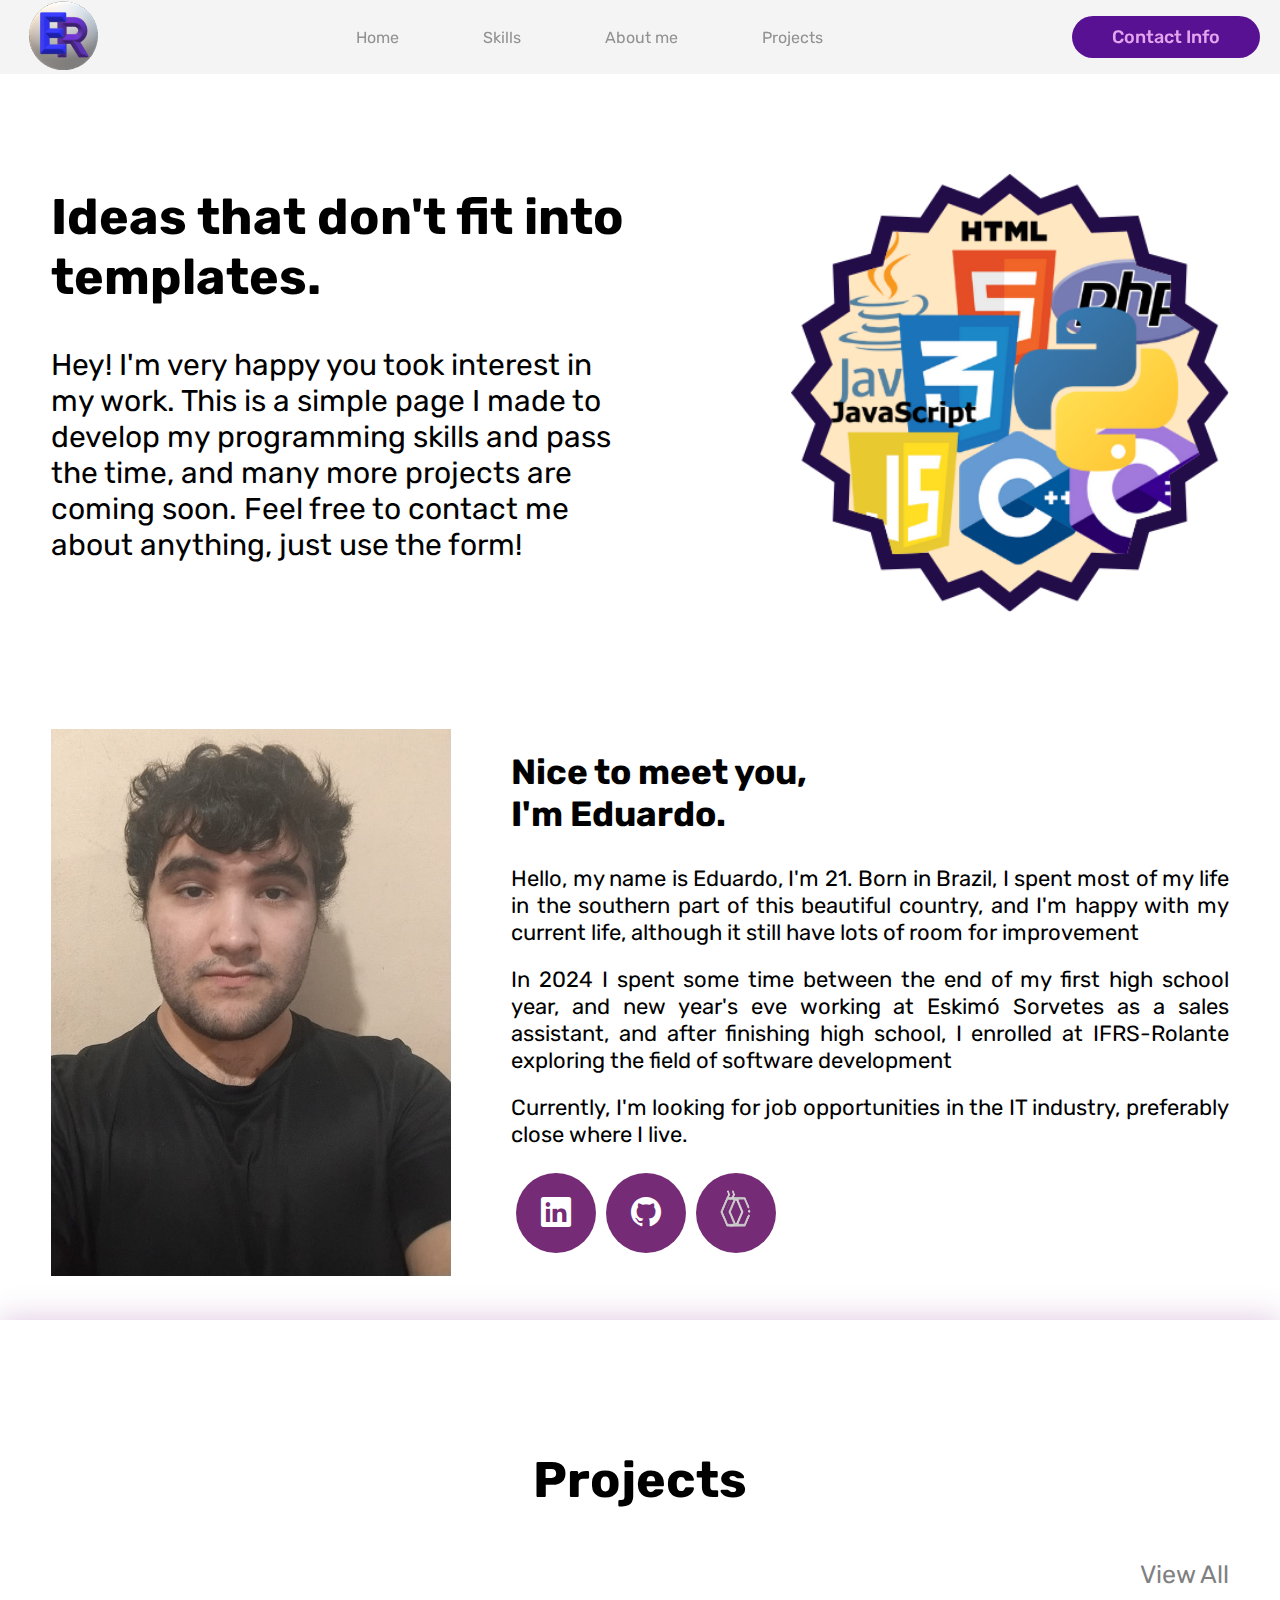
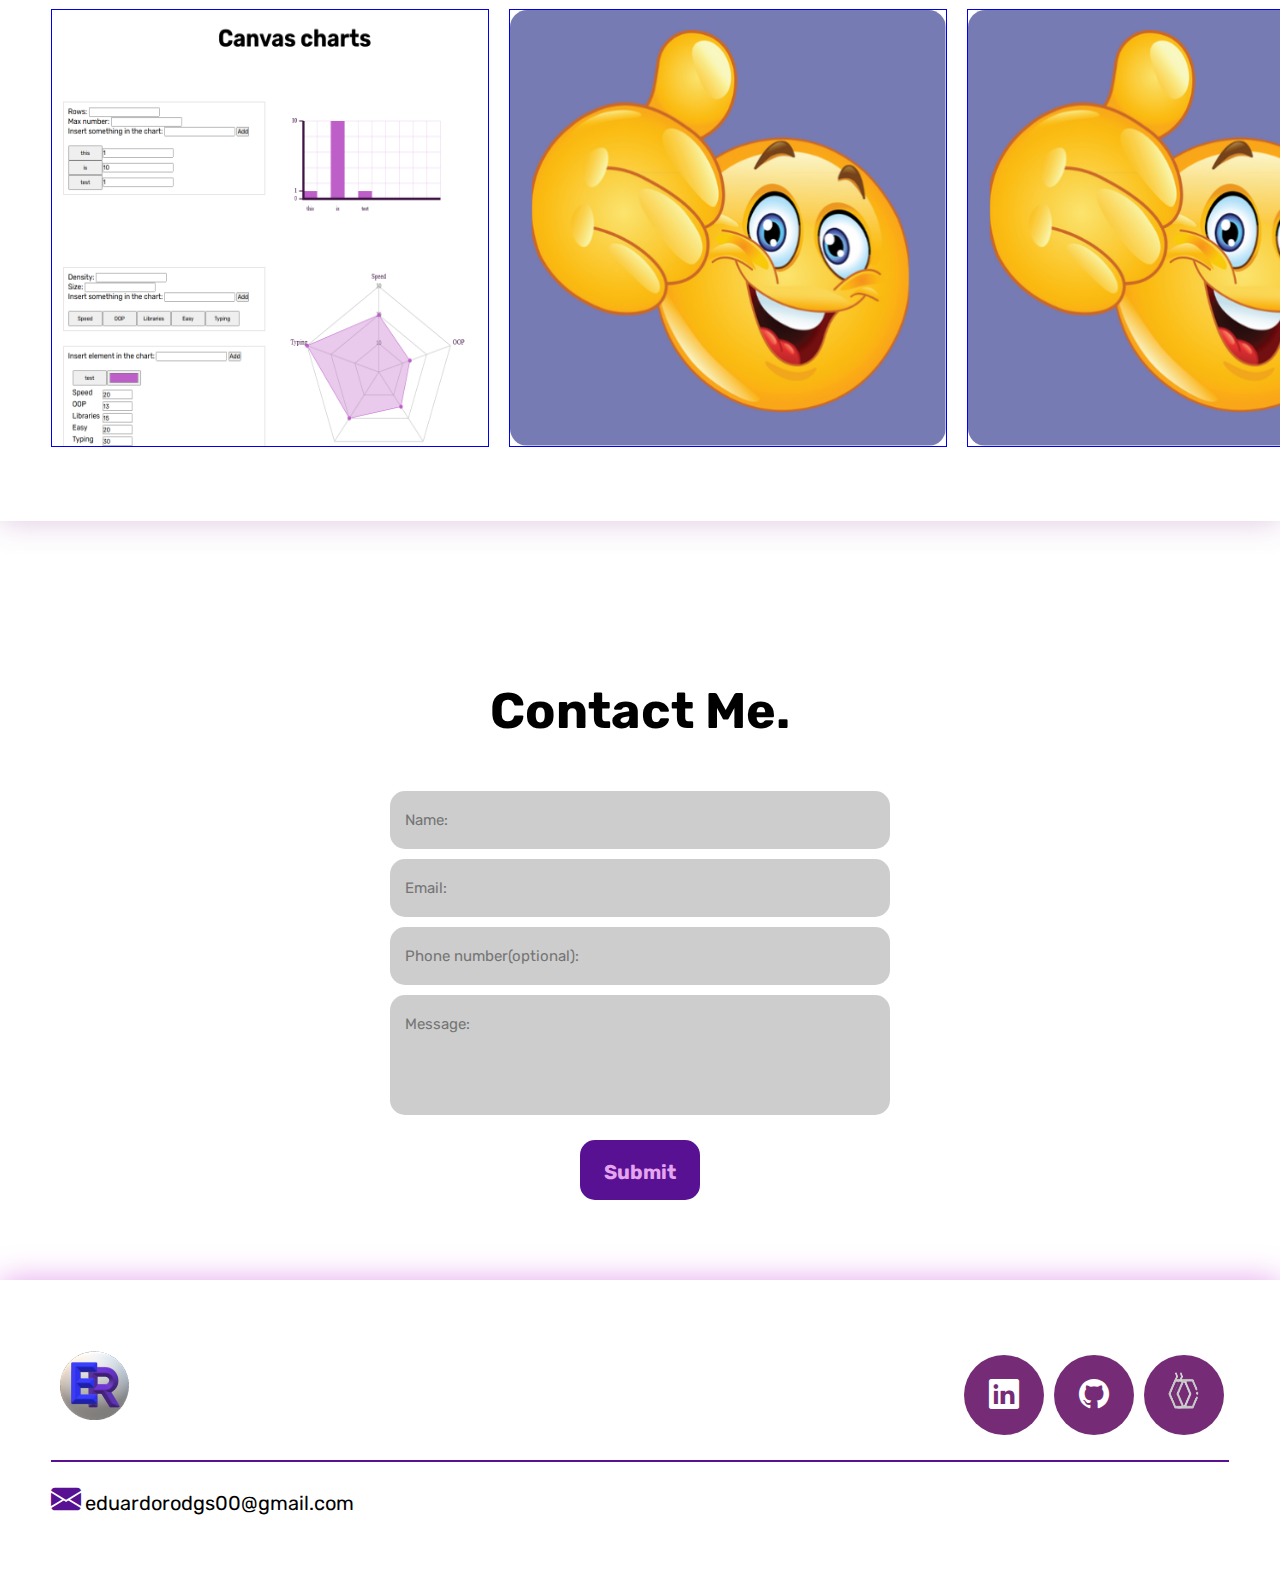
<file: index.html>
<!DOCTYPE html>
<html lang="en">

<head>
    <meta charset="UTF-8">
    <meta name="viewport" content="width=device-width, initial-scale=1.0">
    <title>Main page</title>
    <link rel="stylesheet" href="style.css">

    <link rel="preconnect" href="https://fonts.googleapis.com">
    <link rel="preconnect" href="https://fonts.gstatic.com" crossorigin>
    <link href="https://fonts.googleapis.com/css2?family=Rubik:ital,wght@0,300..900;1,300..900&display=swap" rel="stylesheet">
    <link rel="stylesheet" href="https://cdn.jsdelivr.net/npm/bootstrap-icons@1.13.1/font/bootstrap-icons.min.css">

</head>

<body>
    <header>
        <div class="navbar">
            <div class="logo">
                <a href="#">
                    <img src="Images/Logo.png" alt="Logo">
                </a>
            </div>
            <nav class="menu">
                <ul>
                    <li><a href="#top">Home</a></li>
                    <li><a href="#Skills">Skills</a></li>
                    <li><a href="#AboutMe">About me</a></li>
                    <li><a href="#Projects">Projects</a></li>
                </ul>
            </nav>

            <div class="button-contact">
                <a href="#Contact">
                    <button>Contact Info</button>
                </a>
            </div>
        </div>
    </header>

    <main>
        <section class="top" id="top">
            <div class="interface">
                <div class="flex">
                    <div class="txtop">
                        <h1>Ideas that don't fit into templates.</h1>
                        <p>Hey! I'm very happy you took interest in my work. This is a simple page I made to develop my programming skills and pass the time, and many more projects are coming soon. Feel free to contact me about anything, just use the form!</p>
                    </div>

                    <button class="imagetop">
                        <img src="Images/img1.png" alt="" draggable="false">
                    </button>
                </div>
            </div>
        </section>

        <section class="AboutMe" id="AboutMe">
            <div class="interface">
                <div class="flex">
                    <div class="img">
                        <img src="Images/image.jpeg" alt="">
                    </div>

                    <div class="text">
                        <h2>Nice to meet you, <span>I'm Eduardo.</span></h2>
                        <p>Hello, my name is Eduardo, I'm 21. Born in Brazil, I spent most of my life in the southern part of this beautiful country, and I'm happy with my current life, although it still have lots of room for improvement</p>
                        <p>In 2024 I spent some time between the end of my first high school year, and new year's eve working at Eskimó Sorvetes as a sales assistant, and after finishing high school, I enrolled at IFRS-Rolante exploring the field of software development</p>
                        <p>Currently, I'm looking for job opportunities in the IT industry, preferably close where I live.</p>
                        <div class="button">
                            <a href="https://www.linkedin.com/in/eduardo-rodrigues-3802ba330/"
                                target="_blank"><button><i class="bi bi-linkedin"></i></button></a>
                            <a href="https://github.com/EduardoRXD" target="_blank"><button><i
                                        class="bi bi-github"></i></button></a>
                            <a href="https://judge.beecrowd.com/en/profile/1096694" target="_blank"><button><img
                                        src="Images/beecrowd.png" alt="" class="iconimg"></button></a>
                        </div>
                    </div>
                </div>
            </div>
        </section>
        
        <section class="Projects" id="Projects">
            <div class="interface">
                <h2 class="title">Projects</h2>
                <div class="viewbtn"><a href="">View All</a></div>
                <div class="flex">
                    <a href="Projects/Charts/index.html"><img src="Images/p1.PNG" alt=""></a>
                    <a href="#"><img src="Images/placeholder.png" alt=""></a>
                    <a href="#"><img src="Images/placeholder.png" alt=""></a>
                </div>
            </div>
        </section>

        <section class="Contact">
            <div class="interface">
                <h2 class="title">Contact Me.</h2>

                <form action="https://formsubmit.co/eduardorodgs00@gmail.com" method="POST">
                    <input type="text" name="name" id="" placeholder="Name:" required>
                    <input type="text" name="email" id="" placeholder="Email:" required>
                    <input type="text" name="phone" id="" placeholder="Phone number(optional):">
                    <textarea name="message" id="" placeholder="Message:" required></textarea>
                    <div class="submit">
                        <input type="submit" value="Submit">
                    </div>
                </form>
            </div>
        </section>

        <footer id="Contact">
            <div class="interface">
                <div class="footer">
                    <div class="flex">
                        <div class="logo">
                            <img src="Images/Logo.png" alt="">
                        </div>
                        <div class="button">
                            <a href="https://www.linkedin.com/in/eduardo-rodrigues-3802ba330/" target="_blank"><button><i class="bi bi-linkedin"></i></button></a>
                            <a href="https://github.com/EduardoRXD" target="_blank"><button><i class="bi bi-github"></i></button></a>
                            <a href="https://judge.beecrowd.com/en/profile/1096694" target="_blank"><button><img src="Images/beecrowd.png" alt="" class="iconimg"></button></a>
                        </div>
                    </div>
                </div>
                <div class="footer border">
                    <p><i class="bi bi-envelope-fill"></i> <a href="mailto:eduardorodgs00@gmail.com">eduardorodgs00@gmail.com</a></p>
                </div>
            </div>
        </footer>
    </main>
</body>
<script src="navbar.js"></script>
<script src="btntop.js"></script>
</html>
</file>
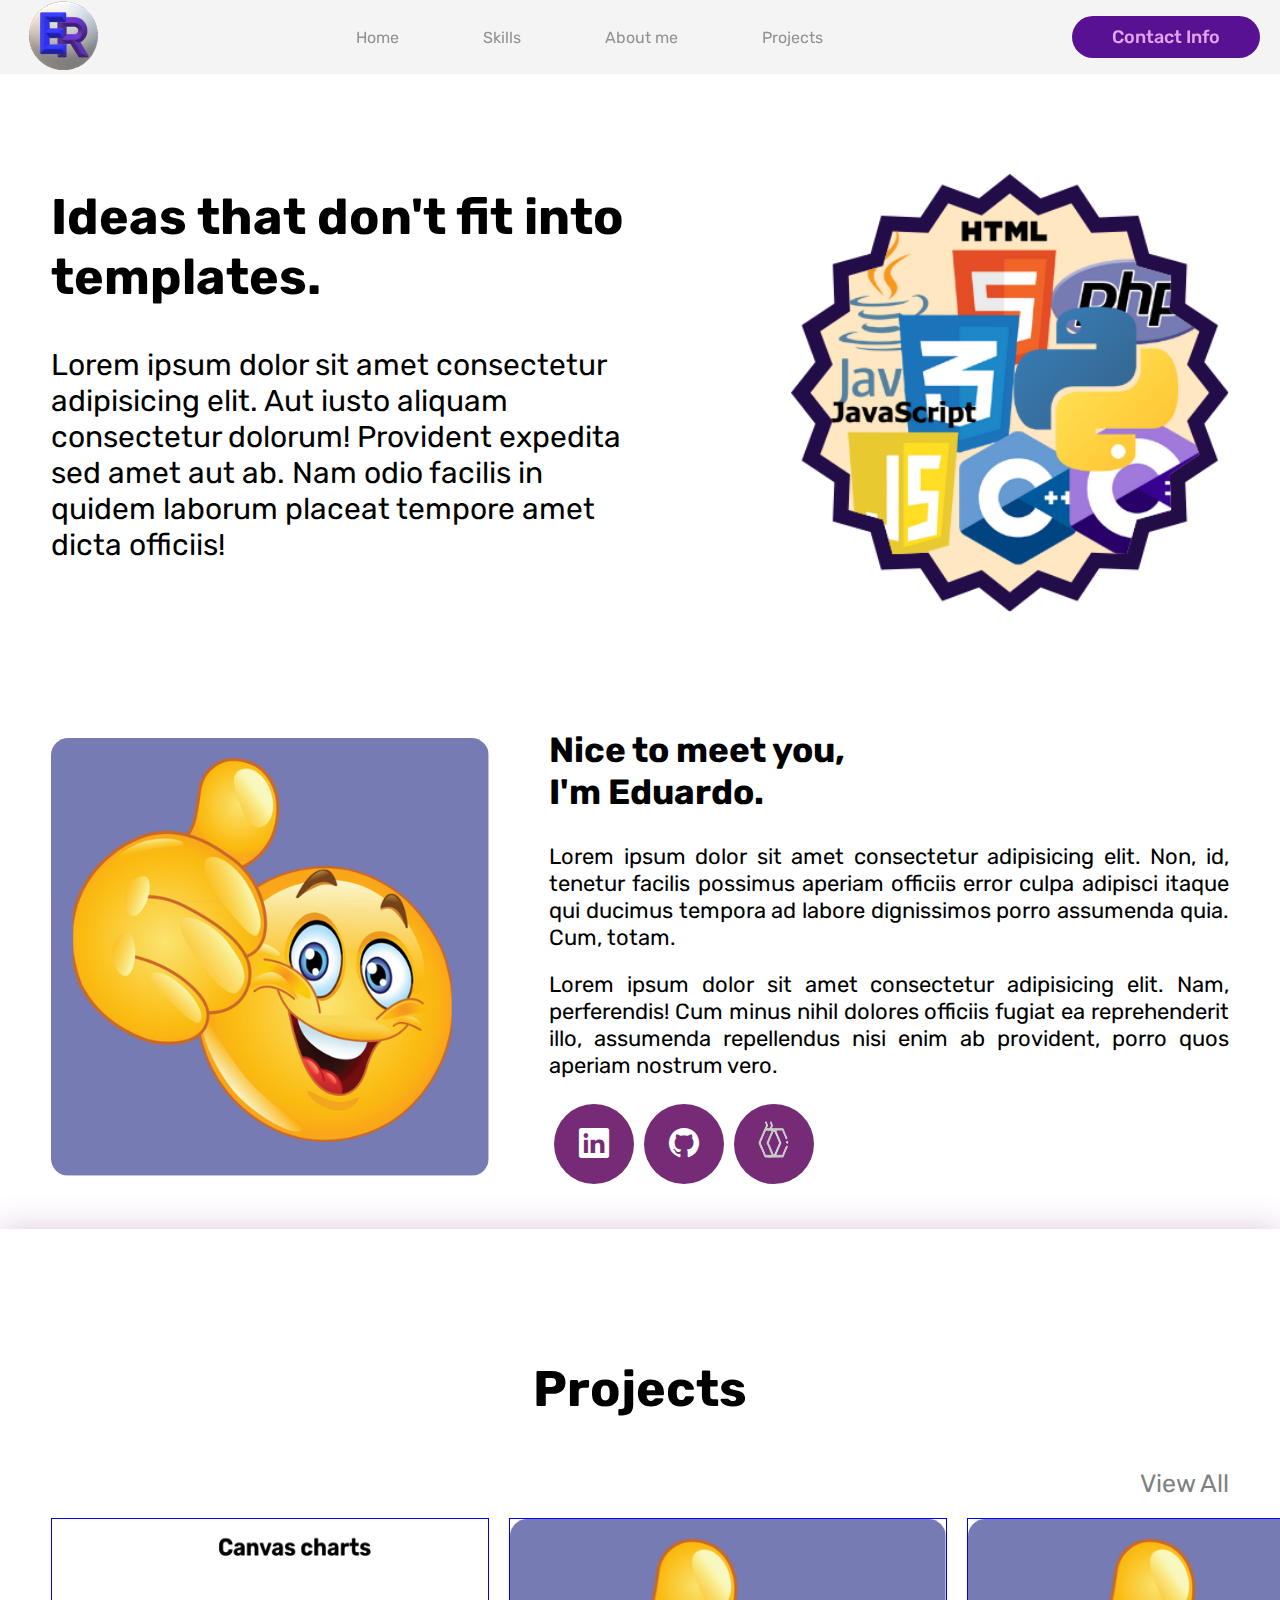
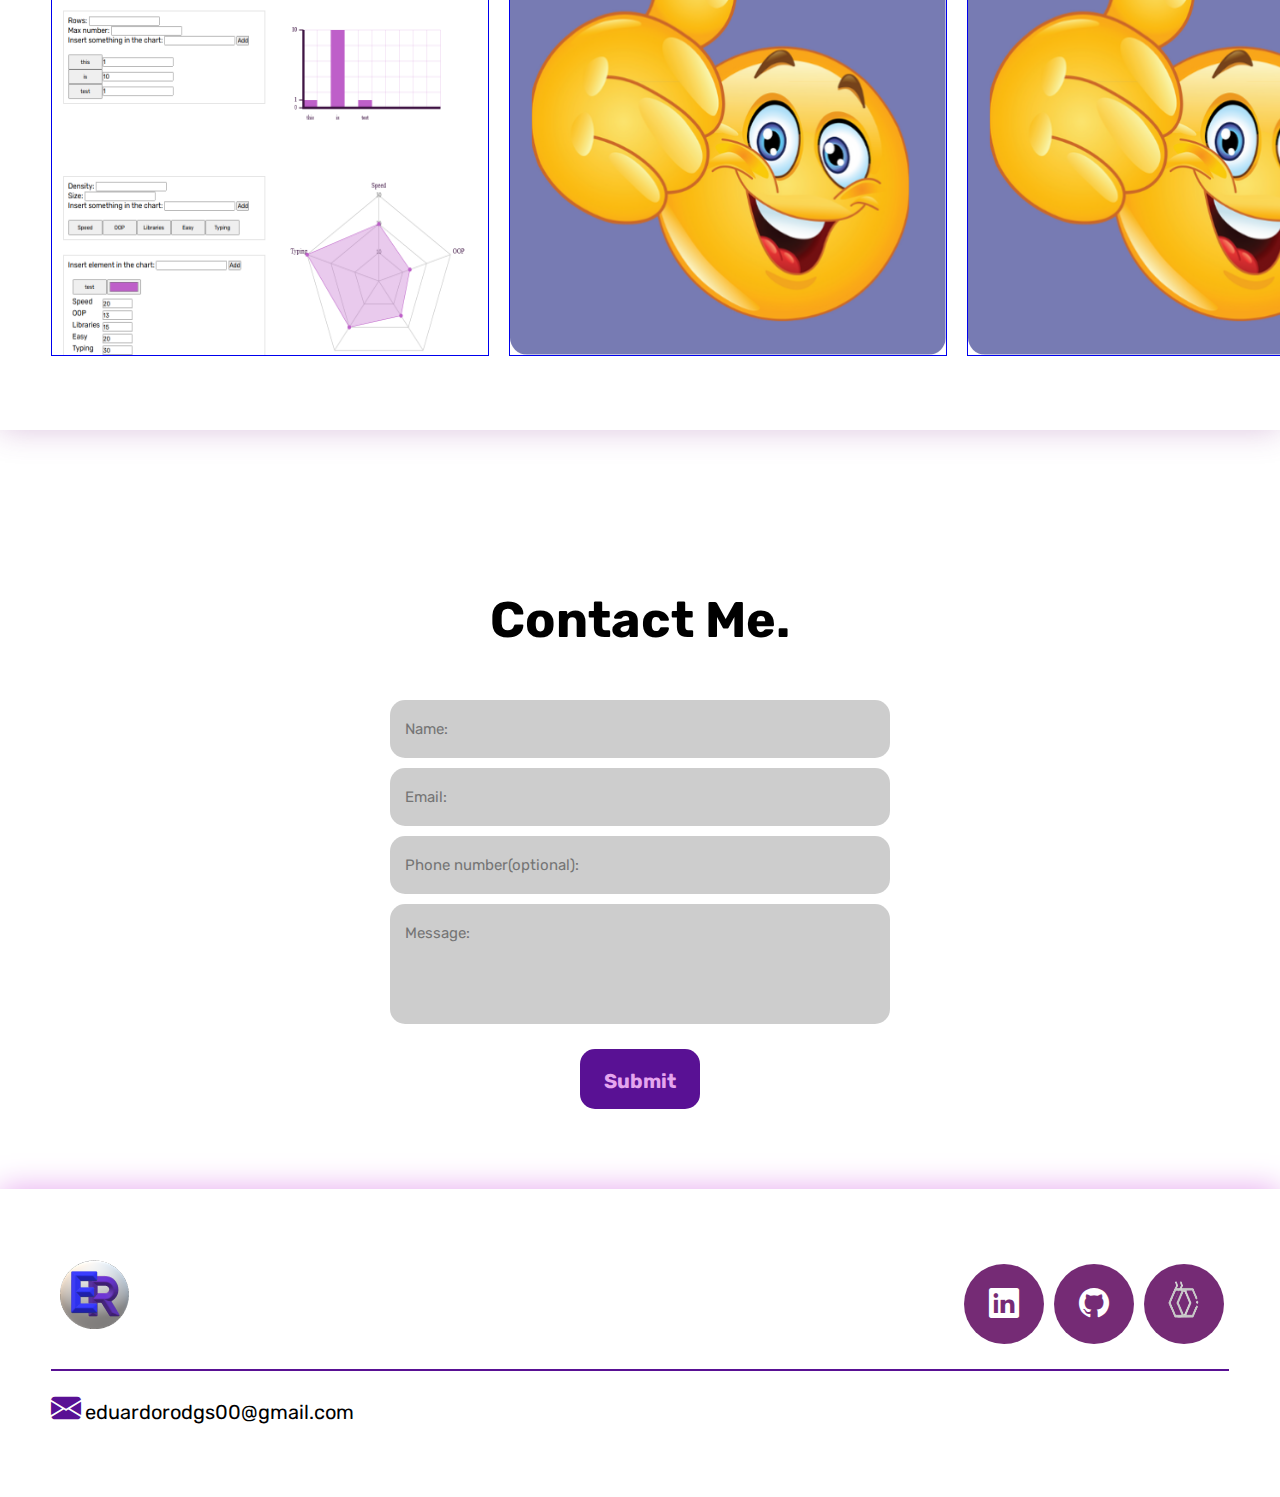
<file: Portfolio/index.html>
<!DOCTYPE html>
<html lang="en">

<head>
    <meta charset="UTF-8">
    <meta name="viewport" content="width=device-width, initial-scale=1.0">
    <title>Main page</title>
    <link rel="stylesheet" href="style.css">

    <link rel="preconnect" href="https://fonts.googleapis.com">
    <link rel="preconnect" href="https://fonts.gstatic.com" crossorigin>
    <link href="https://fonts.googleapis.com/css2?family=Rubik:ital,wght@0,300..900;1,300..900&display=swap" rel="stylesheet">
    <link rel="stylesheet" href="https://cdn.jsdelivr.net/npm/bootstrap-icons@1.13.1/font/bootstrap-icons.min.css">

</head>

<body>
    <header>
        <div class="navbar">
            <div class="logo">
                <a href="#">
                    <img src="Images/Logo.png" alt="Logo">
                </a>
            </div>
            <nav class="menu">
                <ul>
                    <li><a href="#top">Home</a></li>
                    <li><a href="#Skills">Skills</a></li>
                    <li><a href="#AboutMe">About me</a></li>
                    <li><a href="#Projects">Projects</a></li>
                </ul>
            </nav>

            <div class="button-contact">
                <a href="#Contact">
                    <button>Contact Info</button>
                </a>
            </div>
        </div>
    </header>

    <main>
        <section class="top" id="top">
            <div class="interface">
                <div class="flex">
                    <div class="txtop">
                        <h1>Ideas that don't fit into templates.</h1>
                        <p>Lorem ipsum dolor sit amet consectetur adipisicing elit. Aut iusto aliquam consectetur
                            dolorum! Provident expedita sed amet aut ab. Nam odio facilis in quidem laborum placeat
                            tempore amet dicta officiis!</p>
                    </div>

                    <button class="imagetop">
                        <img src="Images/img1.png" alt="" draggable="false">
                    </button>
                </div>
            </div>
        </section>

        <section class="AboutMe" id="AboutMe">
            <div class="interface">
                <div class="flex">
                    <div class="img">
                        <img src="Images/placeholder.png" alt="">
                    </div>

                    <div class="text">
                        <h2>Nice to meet you, <span>I'm Eduardo.</span></h2>
                        <p>Lorem ipsum dolor sit amet consectetur adipisicing elit. Non, id, tenetur facilis possimus
                            aperiam officiis error culpa adipisci itaque qui ducimus tempora ad labore dignissimos porro
                            assumenda quia. Cum, totam.</p>
                        <p>Lorem ipsum dolor sit amet consectetur adipisicing elit. Nam, perferendis! Cum minus nihil
                            dolores officiis fugiat ea reprehenderit illo, assumenda repellendus nisi enim ab provident,
                            porro quos aperiam nostrum vero.</p>
                        <div class="button">
                            <a href="https://www.linkedin.com/in/eduardo-rodrigues-3802ba330/"
                                target="_blank"><button><i class="bi bi-linkedin"></i></button></a>
                            <a href="https://github.com/EduardoRXD" target="_blank"><button><i
                                        class="bi bi-github"></i></button></a>
                            <a href="https://judge.beecrowd.com/en/profile/1096694" target="_blank"><button><img
                                        src="Images/beecrowd.png" alt="" class="iconimg"></button></a>
                        </div>
                    </div>
                </div>
            </div>
        </section>
        
        <section class="Projects" id="Projects">
            <div class="interface">
                <h2 class="title">Projects</h2>
                <div class="viewbtn"><a href="">View All</a></div>
                <div class="flex">
                    <a href="Projects/Charts/index.html"><img src="Images/p1.PNG" alt=""></a>
                    <a href="#"><img src="Images/placeholder.png" alt=""></a>
                    <a href="#"><img src="Images/placeholder.png" alt=""></a>
                </div>
            </div>
        </section>

        <section class="Contact">
            <div class="interface">
                <h2 class="title">Contact Me.</h2>

                <form action="https://formsubmit.co/eduardorodgs00@gmail.com" method="POST">
                    <input type="text" name="name" id="" placeholder="Name:" required>
                    <input type="text" name="email" id="" placeholder="Email:" required>
                    <input type="text" name="phone" id="" placeholder="Phone number(optional):">
                    <textarea name="message" id="" placeholder="Message:" required></textarea>
                    <div class="submit">
                        <input type="submit" value="Submit">
                    </div>
                </form>
            </div>
        </section>

        <footer id="Contact">
            <div class="interface">
                <div class="footer">
                    <div class="flex">
                        <div class="logo">
                            <img src="Images/Logo.png" alt="">
                        </div>
                        <div class="button">
                            <a href="https://www.linkedin.com/in/eduardo-rodrigues-3802ba330/" target="_blank"><button><i class="bi bi-linkedin"></i></button></a>
                            <a href="https://github.com/EduardoRXD" target="_blank"><button><i class="bi bi-github"></i></button></a>
                            <a href="https://judge.beecrowd.com/en/profile/1096694" target="_blank"><button><img src="Images/beecrowd.png" alt="" class="iconimg"></button></a>
                        </div>
                    </div>
                </div>
                <div class="footer border">
                    <p><i class="bi bi-envelope-fill"></i> <a href="mailto:eduardorodgs00@gmail.com">eduardorodgs00@gmail.com</a></p>
                </div>
            </div>
        </footer>
    </main>
</body>
<script src="navbar.js"></script>
<script src="btntop.js"></script>
</html>
</file>
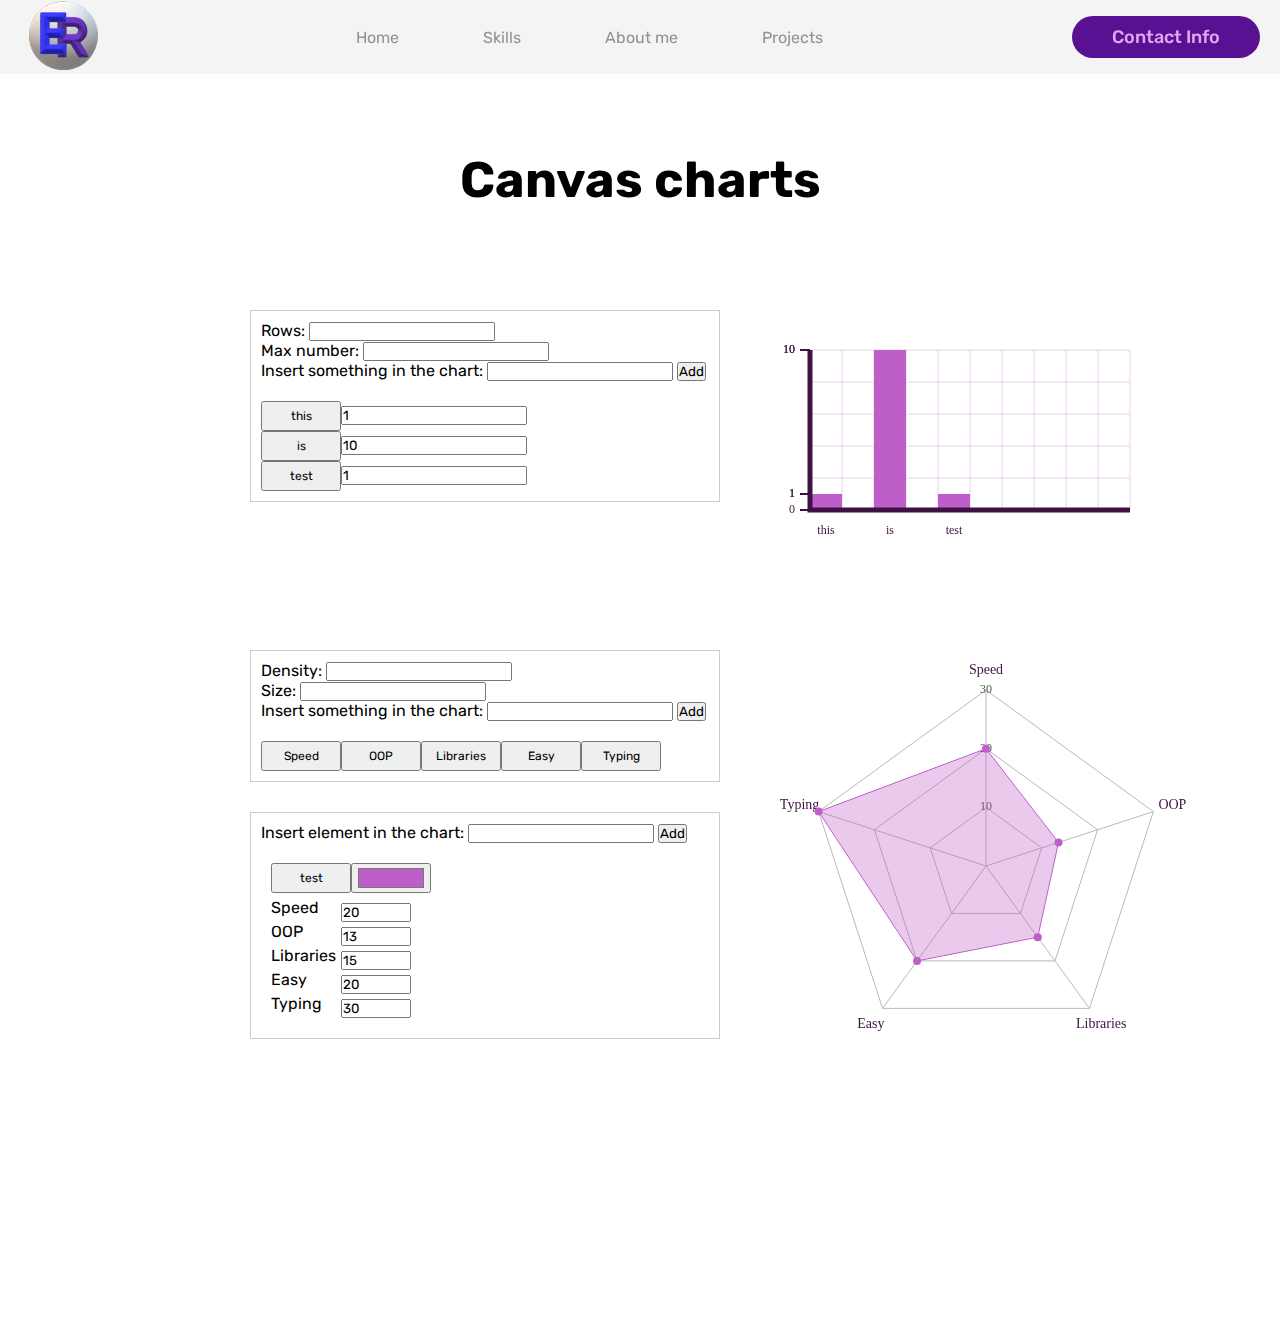
<file: Projects/Charts/index.html>
<!DOCTYPE html>
<html lang="en">

<head>
    <meta charset="UTF-8">
    <meta name="viewport" content="width=device-width, initial-scale=1.0">
    <title>Canvas</title>
    <link rel="stylesheet" href="style.css">

    <link rel="preconnect" href="https://fonts.googleapis.com">
    <link rel="preconnect" href="https://fonts.gstatic.com" crossorigin>
    <link href="https://fonts.googleapis.com/css2?family=Rubik:ital,wght@0,300..900;1,300..900&display=swap"
        rel="stylesheet">
</head>

<body id="teste">
    <header>
        <div class="navbar">
            <div class="logo">
                <a href="../../index.html">
                    <img src="Images/Logo.png" alt="Logo">
                </a>
            </div>
            <nav class="menu">
                <ul>
                    <li><a href="../../index.html">Home</a></li>
                    <li><a href="../../index.html#Skills">Skills</a></li>
                    <li><a href="../../index.html#AboutMe">About me</a></li>
                    <li><a href="../../index.html#Projects">Projects</a></li>
                </ul>
            </nav>

            <div class="button-contact">
                <a href="../../index.html#Contact">
                    <button>Contact Info</button>
                </a>
            </div>
        </div>
    </header>

    <main>
        <section class="canvacharts">
            <div class="interface">
                <div class="text">
                    <h1>Canvas charts</h1>
                </div>
                <div class="canvases">

                    <div class="panel1">
                        <div class="controls" id="ctrl">
                            <div class="rows">
                                <label for="string">Rows:</label>
                                <input type="number" id="numberRow">
                            </div>
                            <div class="max">
                                <label for="string">Max number:</label>
                                <input type="number" id="maxNumber">
                            </div>

                            <form class="insert">
                                <label for="string">Insert something in the chart:</label>
                                <input type="text" id="string" required>
                                <button type="submit">Add</button>
                            </form>

                            <div class="btns"></div>
                        </div>

                        <canvas class="chart" id="chart" width="400" height="400"></canvas>
                    </div>

                    <div class="panel2">
                        <div class="left">
                            <div class="controls" id="ctrl">
                                <div class="rows">
                                    <label for="string">Density:</label>
                                    <input type="number" id="numberRow">
                                </div>

                                <div class="size">
                                    <label for="string">Size:</label>
                                    <input type="number" id="size">
                                </div>

                                <form class="insert">
                                    <label for="string">Insert something in the chart:</label>
                                    <input type="text" id="string" required>
                                    <button type="submit">Add</button>
                                </form>

                                <div class="valueChart"></div>
                            </div>
                            <div class="elementsInsert">
                                <form class="insert">
                                    <label for="string">Insert element in the chart:</label>
                                    <input type="text" id="string" required>
                                    <button type="submit">Add</button>
                                </form>
                            </div>
                        </div>

                        <canvas class="chart" id="chart" width="400" height="400"></canvas>
                    </div>

                </div>
            </div>
        </section>

        <section id="Chartjscharts"></section>
    </main>
</body>
<script src="navbar.js"></script>
<script src="barChart.js"></script>
<script src="radarChart.js"></script>
<script src="https://d3js.org/d3.v7.min.js"></script>

</html>
</file>
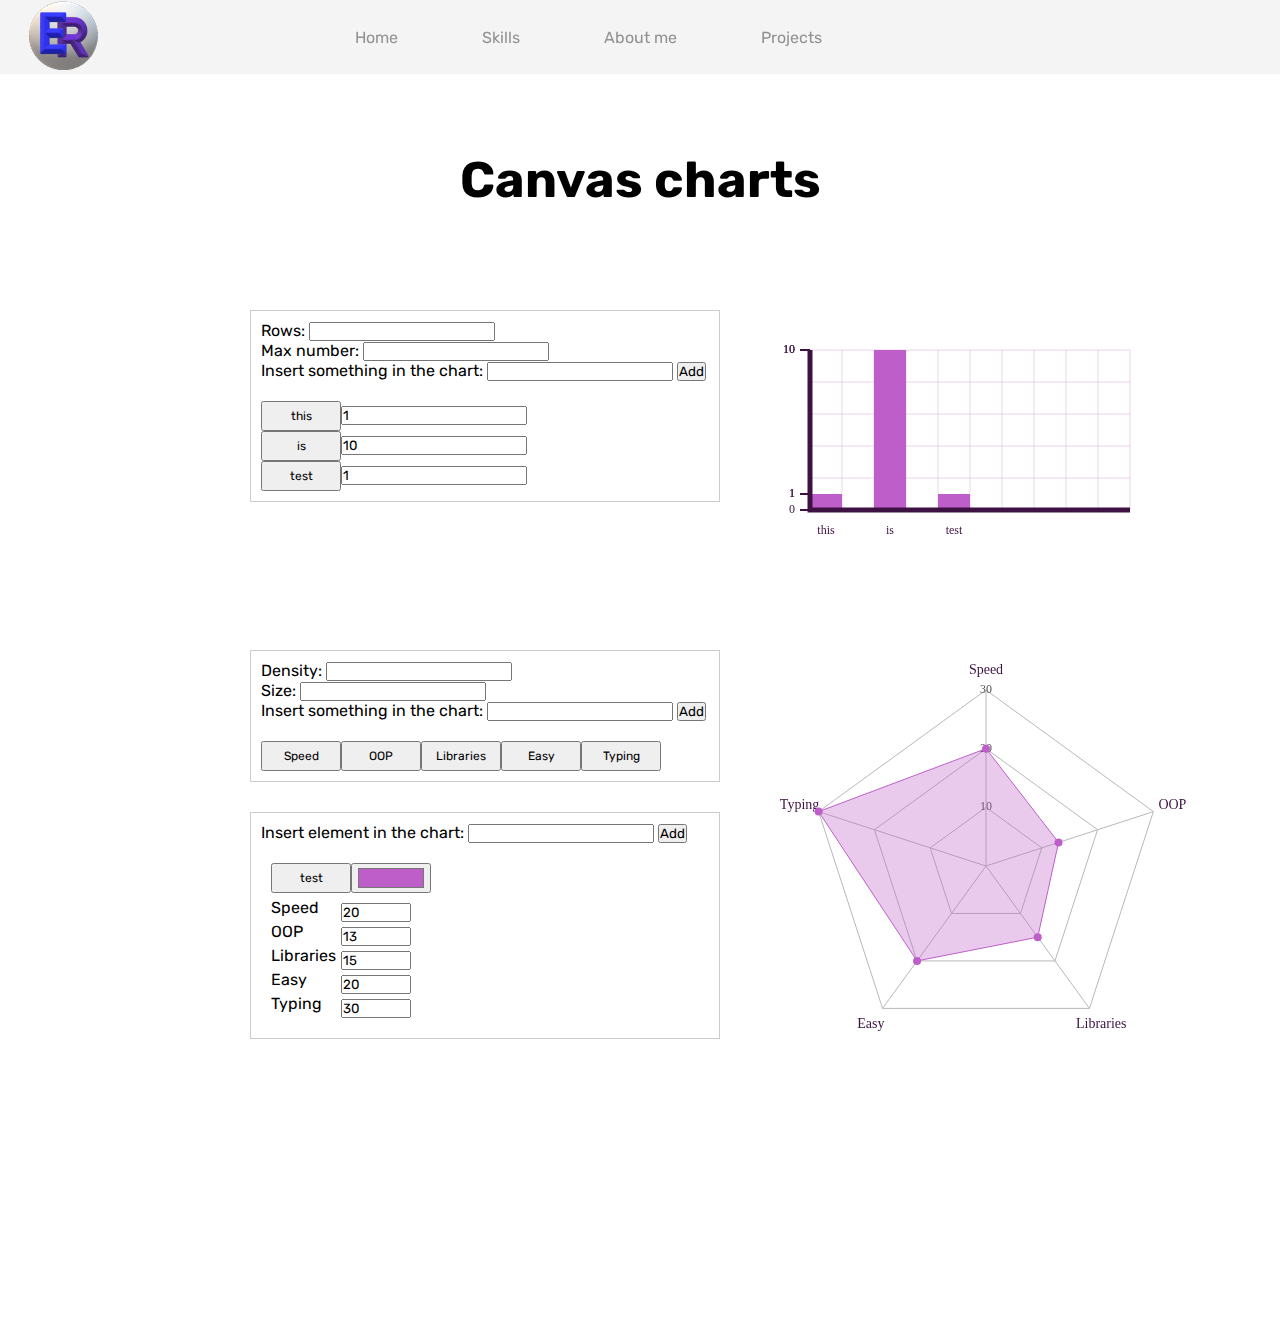
<file: Portfolio/Projects/Charts/index.html>
<!DOCTYPE html>
<html lang="en">

<head>
    <meta charset="UTF-8">
    <meta name="viewport" content="width=device-width, initial-scale=1.0">
    <title>Canvas</title>
    <link rel="stylesheet" href="style.css">

    <link rel="preconnect" href="https://fonts.googleapis.com">
    <link rel="preconnect" href="https://fonts.gstatic.com" crossorigin>
    <link href="https://fonts.googleapis.com/css2?family=Rubik:ital,wght@0,300..900;1,300..900&display=swap"
        rel="stylesheet">
</head>

<body id="teste">
    <header>
        <div class="navbar">
            <div class="logo">
                <a href="../../index.html">
                    <img src="Images/Logo.png" alt="Logo">
                </a>
            </div>
            <nav class="menu">
                <ul>
                    <li><a href="../../index.html">Home</a></li>
                    <li><a href="../../index.html#Skills">Skills</a></li>
                    <li><a href="../../index.html#AboutMe">About me</a></li>
                    <li><a href="../../index.html#Projects">Projects</a></li>
                </ul>
            </nav>
        </div>
    </header>

    <main>
        <section class="canvacharts">
            <div class="interface">
                <div class="text">
                    <h1>Canvas charts</h1>
                </div>
                <div class="canvases">

                    <div class="panel1">
                        <div class="controls" id="ctrl">
                            <div class="rows">
                                <label for="string">Rows:</label>
                                <input type="number" id="numberRow">
                            </div>
                            <div class="max">
                                <label for="string">Max number:</label>
                                <input type="number" id="maxNumber">
                            </div>

                            <form class="insert">
                                <label for="string">Insert something in the chart:</label>
                                <input type="text" id="string" required>
                                <button type="submit">Add</button>
                            </form>

                            <div class="btns"></div>
                        </div>

                        <canvas class="chart" id="chart" width="400" height="400"></canvas>
                    </div>

                    <div class="panel2">
                        <div class="left">
                            <div class="controls" id="ctrl">
                                <div class="rows">
                                    <label for="string">Density:</label>
                                    <input type="number" id="numberRow">
                                </div>

                                <div class="size">
                                    <label for="string">Size:</label>
                                    <input type="number" id="size">
                                </div>

                                <form class="insert">
                                    <label for="string">Insert something in the chart:</label>
                                    <input type="text" id="string" required>
                                    <button type="submit">Add</button>
                                </form>

                                <div class="valueChart"></div>
                            </div>
                            <div class="elementsInsert">
                                <form class="insert">
                                    <label for="string">Insert element in the chart:</label>
                                    <input type="text" id="string" required>
                                    <button type="submit">Add</button>
                                </form>
                            </div>
                        </div>

                        <canvas class="chart" id="chart" width="400" height="400"></canvas>
                    </div>

                </div>
            </div>
        </section>

        <section id="Chartjscharts"></section>
    </main>
</body>
<script src="navbar.js"></script>
<script src="barChart.js"></script>
<script src="radarChart.js"></script>
<script src="https://d3js.org/d3.v7.min.js"></script>

</html>
</file>
<file: style.css>
* {
    margin: 0;
    padding: 0;
    box-sizing: border-box;
    font-family: "Rubik", sans-serif;
}

body {
    background-color: rgb(255, 255, 255);
}

.flex {
    display: flex;
}

.navbar {
    width: 100%;
    background-color: rgba(243, 243, 243, 0.938);
    color: white;
    display: flex;
    justify-content: space-between;
    align-items: center;
    padding: 0 20px;
    position: fixed;
    top: 0;
    z-index: 10;
    backdrop-filter: blur(8px);
}

.interface {
    max-width: 1280px;
    margin: 0 auto;
}

header a {
    color: rgb(146, 146, 146);
    text-decoration: none;
    display: inline-block;
    transition: .2s ease;
}

header nav.menu a:hover {
    color: rgb(0, 0, 0);
    transform: scale(1.1);
}

header nav.menu ul li {
    display: inline-block;
    padding: 0 40px;
}

header .button-contact button {
    padding: 10px 40px;
    font-size: 18px;
    font-weight: 500;
    background-color: rgb(89, 17, 148);
    color: rgb(229, 165, 238);
    border: 0px;
    border-radius: 30px;
    cursor: pointer;
    transition: .2s ease;
}

header .button-contact button:hover {
    box-shadow: 0 0 30px rgba(229, 165, 238, 1);
    transform: scale(1.1);
}

main .interface .txtop {
    color: black;
}

section.top {
    padding: 74px 4%;
}

section.top .flex {
    gap: 150px;
    align-items: center;
    justify-content: center;
}

section.top .interface {
    background-color: white;
    padding-top: 100px;
}

.top h1 {
    font-size: 50px;
}

.top p {
    font-size: 30px;
    margin: 40px 0;
    max-width: 600px
}

.top .imagetop img {
    position: relative;
    animation: anim 2s ease-in-out infinite alternate;
    width: 438px;
    height: 438px;
}

section.Projects img {
    width: 438px;
    height: 438px;
    border: 1px solid;
}

section.AboutMe .img img {
    width: 400px; 
    height: auto;
}

.top .imagetop {
    background: none;
    border: none;
    cursor: pointer;
    padding: 0;
}

@keyframes anim {
    0% {
        top: 0px;
    }

    100% {
        top: 30px;
    }
}

.title {
    width: fit-content;
    font-size: 50px;
    margin: 0 auto;
    margin-top: 80px;
    margin-bottom: 50px;
}

section.AboutMe{
    padding: 50px 4%;
}

section.Projects{
    box-shadow: 0 0 30px rgba(141, 63, 151, 0.308);
    padding: 50px 4%;
}

section.Projects .interface .flex {
    gap: 20px;
    padding: 0;
    overflow: visible;
}

section.Projects .interface .flex a {
    transition: .3s;
    margin: 20px 0;
    max-width: 450px;
}

section.Projects .interface .flex a:hover {
    transform: scale(1.05);
}

section.Projects .interface .viewbtn {
    display: flex;
    flex-direction: column;
    align-items: center;
    margin: 0 auto;
}

section.Projects .interface .viewbtn a {
    font-size: 25px;
    align-self: flex-end;
    text-decoration: none;
    color: gray;
    transition: .3s;
}

section.Projects .interface .viewbtn a:hover {
    color: black;
    transform: scale(1.1);
}

.click-icon {
    font-size: 30px;
    pointer-events: none;
    z-index: 9999;
    animation: pop-fall 1.2s ease-out forwards;
    position: fixed;
    transform: translate(0, 0) rotate(0deg);
}

@keyframes pop-fall {
    0% {
        transform: translate(0, 0) scale(1) rotate(0deg);
        opacity: 1;
    }

    30% {
        transform: translate(var(--offset-x), var(--offset-y)) scale(1.2) rotate(var(--rotate));
        opacity: 1;
    }

    100% {
        transform: translate(calc(var(--offset-x) * 1.5), calc(var(--offset-y) + 100px)) scale(0.5) rotate(calc(var(--rotate) * 2));
        opacity: 0;
    }
}

section.AboutMe {
    padding: 40px 4%;
}

.AboutMe .text {
    font-size: 22px;
}

.AboutMe .text h2 {
    font-size: 35px;
    margin-bottom: 30px;
}

.AboutMe .text p {
    text-align: justify;
    margin: 20px 0;
}

.button{
    display: flex;
}

.button button {
    width: 80px;
    height: 80px;
    border-radius: 50%;
    background-color: rgb(117, 43, 117);
    color: white;
    font-size: 30px;
    border: 0px;
    transition: 0.3s;
    cursor: pointer;
    margin: 5px;
}

.iconimg {
    width: 80px;
    height: 60px;
    filter: invert(1);
    display: inline-block;
    align-items: center;
    justify-content: center;
}

.AboutMe .text .button button:hover {
    transform: scale(1.1);
    box-shadow: 0 0 30px rgba(229, 165, 238, 1);
}

.AboutMe .text h2 span {
    display: block;
}

section.AboutMe .flex {
    align-items: center;
    gap: 60px;
}

section.Contact {
    padding: 80px 4%;
}

form{
    max-width: 500px;
    margin: 0 auto;
    display: flex;
    justify-content: center;
    flex-direction: column;
    gap: 10px;
}

form input, form textarea{
    width: 100%;
    padding: 20px 15px;
    border: 0px;
    background-color: rgba(190, 190, 190, 0.767);
    outline: 0px;
    font-size: 15px;
    border-radius: 15px;
}

form textarea{
    resize: none;
    height: 120px;
    max-height: 200px;
}

form .submit{
    margin-top: 15px;
    text-align: center;
}

form .submit input{
    width: 120px;
    height: 60px;
    font-weight: 700;
    background-color: rgb(89, 17, 148);
    color: rgb(229, 165, 238);
    transition: 0.3s;
    font-size: 20px;
    cursor: pointer;
}

form .submit input:hover{
    transform: scale(1.1);
    box-shadow: 0 0 30px rgba(229, 165, 238, 1);
}

footer{
    padding: 50px 4%;
    box-shadow: 0 0 30px rgba(229, 165, 238, 1);
}

footer .flex{
    justify-content: space-between;

}

footer .footer{
    padding: 20px 0;
}

.footer .button button:hover{
    transform: scale(1.1);
    box-shadow: 0 0 30px rgba(229, 165, 238, 1);
}

.border{
    border-top: 2px solid;
    border-color: rgb(89, 17, 148);;
}

footer .footer p i{
    color: rgb(89, 17, 148);
    font-size: 30px;
}

footer .footer p a{
    color: black;
    font-size: 20px;
    text-decoration: none;
}
</file>
<file: Portfolio/style.css>
* {
    margin: 0;
    padding: 0;
    box-sizing: border-box;
    font-family: "Rubik", sans-serif;
}

body {
    background-color: rgb(255, 255, 255);
}

.flex {
    display: flex;
}

.navbar {
    width: 100%;
    background-color: rgba(243, 243, 243, 0.938);
    color: white;
    display: flex;
    justify-content: space-between;
    align-items: center;
    padding: 0 20px;
    position: fixed;
    top: 0;
    z-index: 10;
    backdrop-filter: blur(8px);
}

.interface {
    max-width: 1280px;
    margin: 0 auto;
}

header a {
    color: rgb(146, 146, 146);
    text-decoration: none;
    display: inline-block;
    transition: .2s ease;
}

header nav.menu a:hover {
    color: rgb(0, 0, 0);
    transform: scale(1.1);
}

header nav.menu ul li {
    display: inline-block;
    padding: 0 40px;
}

header .button-contact button {
    padding: 10px 40px;
    font-size: 18px;
    font-weight: 500;
    background-color: rgb(89, 17, 148);
    color: rgb(229, 165, 238);
    border: 0px;
    border-radius: 30px;
    cursor: pointer;
    transition: .2s ease;
}

header .button-contact button:hover {
    box-shadow: 0 0 30px rgba(229, 165, 238, 1);
    transform: scale(1.1);
}

main .interface .txtop {
    color: black;
}

section.top {
    padding: 74px 4%;
}

section.top .flex {
    gap: 150px;
    align-items: center;
    justify-content: center;
}

section.top .interface {
    background-color: white;
    padding-top: 100px;
}

.top h1 {
    font-size: 50px;
}

.top p {
    font-size: 30px;
    margin: 40px 0;
    max-width: 600px
}

.top .imagetop img {
    position: relative;
    animation: anim 2s ease-in-out infinite alternate;
    width: 438px;
    height: 438px;
}

section.Projects img{
    width: 438px;
    height: 438px;
    border: 1px solid;
}

.top .imagetop {
    background: none;
    border: none;
    cursor: pointer;
    padding: 0;
}

@keyframes anim {
    0% {
        top: 0px;
    }

    100% {
        top: 30px;
    }
}

.title {
    width: fit-content;
    font-size: 50px;
    margin: 0 auto;
    margin-top: 80px;
    margin-bottom: 50px;
}

section.AboutMe{
    padding: 50px 4%;
}

section.Projects{
    box-shadow: 0 0 30px rgba(141, 63, 151, 0.308);
    padding: 50px 4%;
}

section.Projects .interface .flex {
    gap: 20px;
    padding: 0;
    overflow: visible;
}

section.Projects .interface .flex a {
    transition: .3s;
    margin: 20px 0;
    max-width: 450px;
}

section.Projects .interface .flex a:hover {
    transform: scale(1.05);
}

section.Projects .interface .viewbtn {
    display: flex;
    flex-direction: column;
    align-items: center;
    margin: 0 auto;
}

section.Projects .interface .viewbtn a {
    font-size: 25px;
    align-self: flex-end;
    text-decoration: none;
    color: gray;
    transition: .3s;
}

section.Projects .interface .viewbtn a:hover {
    color: black;
    transform: scale(1.1);
}

.click-icon {
    font-size: 30px;
    pointer-events: none;
    z-index: 9999;
    animation: pop-fall 1.2s ease-out forwards;
    position: fixed;
    transform: translate(0, 0) rotate(0deg);
}

@keyframes pop-fall {
    0% {
        transform: translate(0, 0) scale(1) rotate(0deg);
        opacity: 1;
    }

    30% {
        transform: translate(var(--offset-x), var(--offset-y)) scale(1.2) rotate(var(--rotate));
        opacity: 1;
    }

    100% {
        transform: translate(calc(var(--offset-x) * 1.5), calc(var(--offset-y) + 100px)) scale(0.5) rotate(calc(var(--rotate) * 2));
        opacity: 0;
    }
}

section.AboutMe {
    padding: 40px 4%;
}

.AboutMe .text {
    font-size: 22px;
}

.AboutMe .text h2 {
    font-size: 35px;
    margin-bottom: 30px;
}

.AboutMe .text p {
    text-align: justify;
    margin: 20px 0;
}

.button{
    display: flex;
}

.button button {
    width: 80px;
    height: 80px;
    border-radius: 50%;
    background-color: rgb(117, 43, 117);
    color: white;
    font-size: 30px;
    border: 0px;
    transition: 0.3s;
    cursor: pointer;
    margin: 5px;
}

.iconimg {
    width: 80px;
    height: 60px;
    filter: invert(1);
    display: inline-block;
    align-items: center;
    justify-content: center;
}

.AboutMe .text .button button:hover {
    transform: scale(1.1);
    box-shadow: 0 0 30px rgba(229, 165, 238, 1);
}

.AboutMe .text h2 span {
    display: block;
}

section.AboutMe .flex {
    align-items: center;
    gap: 60px;
}

section.Contact {
    padding: 80px 4%;
}

form{
    max-width: 500px;
    margin: 0 auto;
    display: flex;
    justify-content: center;
    flex-direction: column;
    gap: 10px;
}

form input, form textarea{
    width: 100%;
    padding: 20px 15px;
    border: 0px;
    background-color: rgba(190, 190, 190, 0.767);
    outline: 0px;
    font-size: 15px;
    border-radius: 15px;
}

form textarea{
    resize: none;
    height: 120px;
    max-height: 200px;
}

form .submit{
    margin-top: 15px;
    text-align: center;
}

form .submit input{
    width: 120px;
    height: 60px;
    font-weight: 700;
    background-color: rgb(89, 17, 148);
    color: rgb(229, 165, 238);
    transition: 0.3s;
    font-size: 20px;
    cursor: pointer;
}

form .submit input:hover{
    transform: scale(1.1);
    box-shadow: 0 0 30px rgba(229, 165, 238, 1);
}

footer{
    padding: 50px 4%;
    box-shadow: 0 0 30px rgba(229, 165, 238, 1);
}

footer .flex{
    justify-content: space-between;

}

footer .footer{
    padding: 20px 0;
}

.footer .button button:hover{
    transform: scale(1.1);
    box-shadow: 0 0 30px rgba(229, 165, 238, 1);
}

.border{
    border-top: 2px solid;
    border-color: rgb(89, 17, 148);;
}

footer .footer p i{
    color: rgb(89, 17, 148);
    font-size: 30px;
}

footer .footer p a{
    color: black;
    font-size: 20px;
    text-decoration: none;
}
</file>
<file: Projects/Charts/style.css>
* {
    margin: 0;
    padding: 0;
    box-sizing: border-box;
    font-family: "Rubik", sans-serif;
}

body {
    background-color: rgb(255, 255, 255);
}

.navbar {
    width: 100%;
    background-color: rgba(243, 243, 243, 0.938);
    color: white;
    display: flex;
    justify-content: space-between;
    align-items: center;
    padding: 0 20px;
    position: fixed;
    top: 0;
    z-index: 10;
    backdrop-filter: blur(8px);
}

header a {
    color: rgb(146, 146, 146);
    text-decoration: none;
    display: inline-block;
    transition: .2s ease;
}

header nav.menu a:hover {
    color: rgb(0, 0, 0);
    transform: scale(1.1);
}

header nav.menu ul li {
    display: inline-block;
    padding: 0 40px;
}

header .button-contact button {
    padding: 10px 40px;
    font-size: 18px;
    font-weight: 500;
    background-color: rgb(89, 17, 148);
    color: rgb(229, 165, 238);
    border: 0px;
    border-radius: 30px;
    cursor: pointer;
    transition: .2s ease;
}

header .button-contact button:hover {
    box-shadow: 0 0 30px rgba(229, 165, 238, 1);
    transform: scale(1.1);
}

section.canvacharts {
    padding: 150px;
}

.interface {
    max-width: 1280px;
    margin: 0 auto;
}

.text {
    margin-bottom: 100px;
}

.text h1 {
    font-size: 50px;
    color: black;
    text-align: center;
}

.panel1,
.panel2,
.panel3 {
    display: flex;
    gap: 50px;
    margin: 100px;
    align-items: flex-start;
}

.controls,
.elementsInsert {
    min-width: 470px;
    max-width: 470px;
    max-height: 300px;
    overflow-y: auto;
    padding: 10px;
    border: 1px solid #ccc;
}

.controls,
.elementsInsert .insert {
    padding-bottom: 10px;
}

.element label {
    display: inline-block;
    max-width: 70px;
    min-width: 70px;
    overflow: hidden;
    text-overflow: ellipsis;
    white-space: nowrap;
}

.element .attribute-input input {
    display: inline-block;
    max-width: 70px;
    min-width: 70px;
    overflow: hidden;
    text-overflow: ellipsis;
    white-space: nowrap;
}

.controls,
.elementsInsert .element {
    padding: 10px;
}

.panel2 .left {
    display: flex;
    flex-direction: column;
    gap: 30px;
}

.panel2 .controls {
    max-height: 150px;
}

.btns {
    padding-top: 20px;
    max-height: 100%;
}

.element-header {
    display: flex;
    padding-bottom: 5px;
}

.valueChart button,
.element-header button,
.element-header input {
    width: 80px;
    height: 30px;
    overflow: hidden;
    white-space: nowrap;
    text-overflow: ellipsis;
    font-size: 12px;
    padding: 0 4px;
}

.panel2 .valueChart {
    padding-top: 20px;
    max-width: 470px;
    max-height: 230px;
}
</file>
<file: Portfolio/Projects/Charts/style.css>
* {
    margin: 0;
    padding: 0;
    box-sizing: border-box;
    font-family: "Rubik", sans-serif;
}

body {
    background-color: rgb(255, 255, 255);
}

.navbar {
    width: 100%;
    background-color: rgba(243, 243, 243, 0.938);
    color: white;
    padding: 0 20px;
    display: flex;
    align-items: center;
    position: fixed;
    top: 0;
    z-index: 10;
    backdrop-filter: blur(8px);
}

header a {
    color: rgb(146, 146, 146);
    text-decoration: none;
    display: inline-block;
    transition: .2s ease;
}

header nav.menu a:hover {
    color: rgb(0, 0, 0);
    transform: scale(1.1);
}

header nav.menu {
    margin: 0 auto;
    padding-right: 189px;
}

header nav.menu ul li {
    display: inline-block;
    padding: 0 40px;
}

section.canvacharts {
    padding: 150px;
}

.interface {
    max-width: 1280px;
    margin: 0 auto;
}

.text {
    margin-bottom: 100px;
}

.text h1 {
    font-size: 50px;
    color: black;
    text-align: center;
}

.panel1,
.panel2,
.panel3 {
    display: flex;
    gap: 50px;
    margin: 100px;
    align-items: flex-start;
}

.controls,
.elementsInsert {
    min-width: 470px;
    max-width: 470px;
    max-height: 300px;
    overflow-y: auto;
    padding: 10px;
    border: 1px solid #ccc;
}

.controls,
.elementsInsert .insert {
    padding-bottom: 10px;
}

.element label {
    display: inline-block;
    max-width: 70px;
    min-width: 70px;
    overflow: hidden;
    text-overflow: ellipsis;
    white-space: nowrap;
}

.element .attribute-input input {
    display: inline-block;
    max-width: 70px;
    min-width: 70px;
    overflow: hidden;
    text-overflow: ellipsis;
    white-space: nowrap;
}

.controls,
.elementsInsert .element {
    padding: 10px;
}

.panel2 .left {
    display: flex;
    flex-direction: column;
    gap: 30px;
}

.panel2 .controls {
    max-height: 150px;
}

.btns {
    padding-top: 20px;
    max-height: 100%;
}

.element-header {
    display: flex;
    padding-bottom: 5px;
}

.valueChart button,
.element-header button,
.element-header input {
    width: 80px;
    height: 30px;
    overflow: hidden;
    white-space: nowrap;
    text-overflow: ellipsis;
    font-size: 12px;
    padding: 0 4px;
}

.panel2 .valueChart {
    padding-top: 20px;
    max-width: 470px;
    max-height: 230px;
}
</file>
